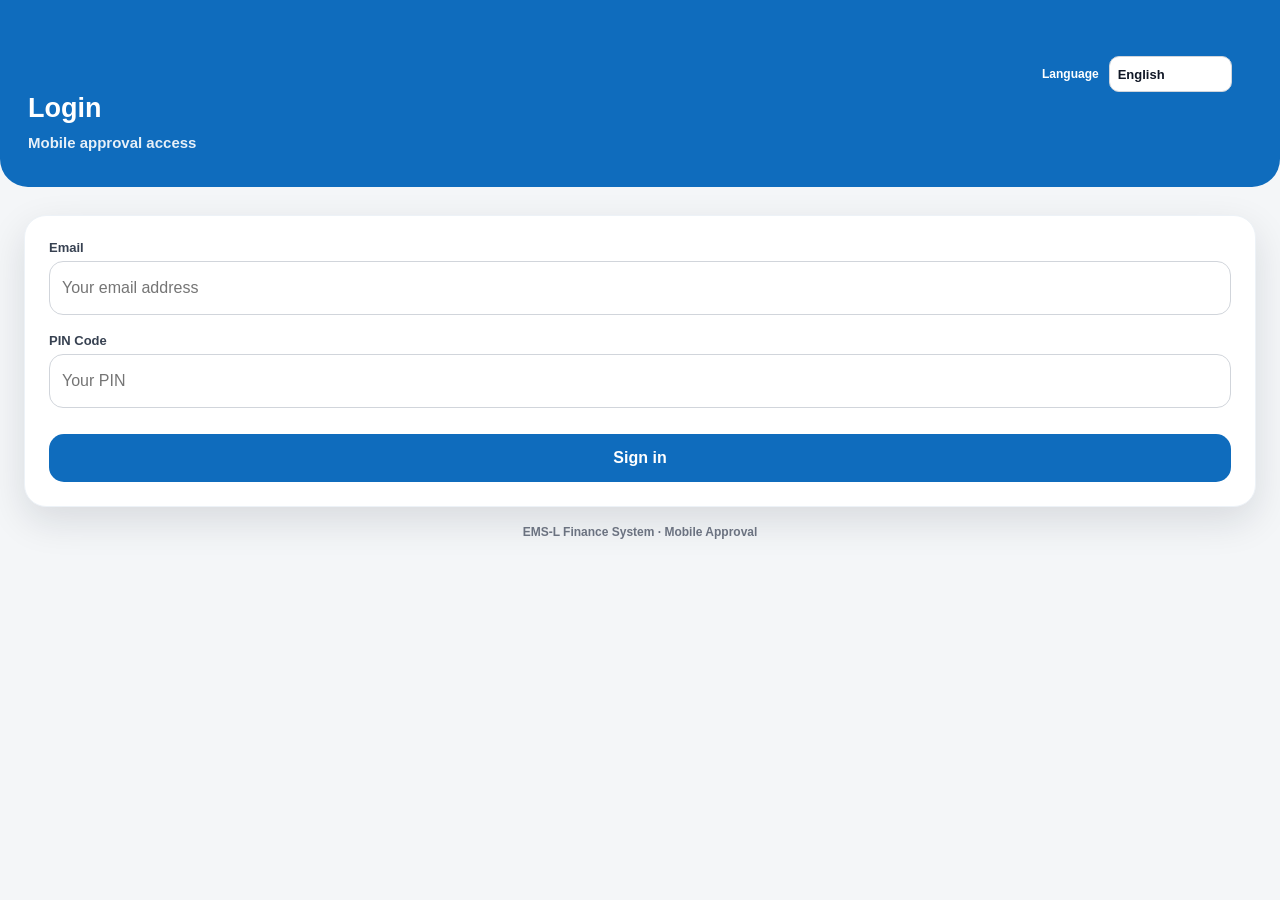
<file: src/main/resources/static/mobile/index.html>
<!DOCTYPE html>
<html lang="en">
<head>
    <meta charset="UTF-8">
    <title>Mobile Approval</title>
    <meta name="viewport" content="width=device-width, initial-scale=1.0, viewport-fit=cover">

    <!-- PWA -->
    <link rel="manifest" href="/mobile/manifest.json?v=android-layout1">
    <meta name="theme-color" content="#ffffff">

    <link rel="apple-touch-icon" sizes="180x180" href="/mobile/icons/icon-180.png">
    <link rel="icon" type="image/png" sizes="192x192" href="/mobile/icons/icon-192.png">
    <link rel="icon" type="image/png" sizes="512x512" href="/mobile/icons/icon-512.png">

    <meta name="mobile-web-app-capable" content="yes">
    <meta name="apple-mobile-web-app-capable" content="yes">
    <meta name="apple-mobile-web-app-title" content="EMS-L Approval">
    <meta name="apple-mobile-web-app-status-bar-style" content="default">

    <!-- CSS -->
    <link rel="stylesheet" href="css/mobile.css?v=android-layout1">
    <link rel="stylesheet" href="css/dialog.css?v=android-layout1">
</head>
<body>

<div class="app">

    <!-- TOP HEADER -->
    <div class="top-header">

        <div class="top-header-left">
            <div class="app-title-box">
                <h1 data-i18n="home.title">Mobile Approval</h1>
                <p data-i18n="home.subtitle">Needs request</p>
            </div>
        </div>

        <div class="top-header-right">

            <div class="user-info-box" onclick="toggleUserMenu()">
                <div class="user-text">
                    <strong id="currentUserName" data-i18n="common.user">User</strong>
                    <span id="currentUserRole" data-i18n="common.role">Role</span>
                </div>

                <img src="images/user-avatar.png" alt="User" class="user-avatar">
            </div>

            <div class="user-dropdown" id="userDropdown">
                <strong id="dropdownUserName" data-i18n="common.user">User</strong>
                <span id="dropdownUserEmail">email</span>
                <small id="dropdownUserRole" data-i18n="common.role">Role</small>
                <div data-language-switcher></div>

                <button type="button" onclick="logoutUser()" data-i18n="common.logout">
                    Logout
                </button>
            </div>

        </div>

    </div>

    <!-- DASHBOARD CARDS -->
    <div class="dashboard-grid">

        <div class="dashboard-card">
            <div class="dashboard-label" data-i18n="home.myPending">My pending</div>
            <div class="dashboard-value" id="myPendingCount">0</div>
        </div>

        <div class="dashboard-card">
            <div class="dashboard-label" data-i18n="home.approved">Approved</div>
            <div class="dashboard-value" id="approvedCount">0</div>
        </div>

        <div class="dashboard-card">
            <div class="dashboard-label" data-i18n="home.rejected">Rejected</div>
            <div class="dashboard-value rejected" id="rejectedCount">0</div>
        </div>

        <div class="dashboard-card" id="pendingApprovalCard">
            <div class="dashboard-label" data-i18n="home.toApprove">To approve</div>
            <div class="dashboard-value approval" id="pendingApprovalCount">0</div>
        </div>

        <div class="dashboard-card">
            <div class="dashboard-label" data-i18n="common.notifications">Notifications</div>
            <div class="dashboard-value notification" id="notificationUnreadCount">0</div>
        </div>

    </div>

    <!-- MAIN MENU -->
    <div class="menu">

        <a href="needs-request.html" class="menu-card">
            <div class="menu-icon">＋</div>

            <div class="menu-content">
                <h2 data-i18n="home.newRequest">New request</h2>
                <p data-i18n="home.newRequestDesc">Create a needs request</p>
            </div>
        </a>

        <a href="approvals.html" class="menu-card" id="approvalMenuCard">
            <div class="menu-icon">✓</div>

            <div class="menu-content">
                <h2 data-i18n="home.approvals">Approvals</h2>
                <p data-i18n="home.approvalsDesc">Approve or reject requests</p>
            </div>

            <span class="menu-badge" id="approvalMenuBadge">0</span>
        </a>

        <a href="my-requests.html" class="menu-card">
            <div class="menu-icon">📄</div>

            <div class="menu-content">
                <h2 data-i18n="home.myRequests">My requests</h2>
                <p data-i18n="home.myRequestsDesc">Track submitted requests</p>
            </div>

            <span class="menu-badge" id="myRequestsMenuBadge">0</span>
        </a>

        <a href="notifications.html" class="menu-card">
            <div class="menu-icon">🔔</div>

            <div class="menu-content">
                <h2 data-i18n="common.notifications">Notifications</h2>
                <p data-i18n="home.notificationsDesc">View alerts and updates</p>
            </div>

            <span class="menu-badge" id="notificationMenuBadge">0</span>
        </a>

    </div>

</div>

<script src="js/config.js?v=android-layout1"></script>
<script src="js/mobile-dialog.js?v=android-layout1"></script>
<script src="js/i18n.js?v=android-lang1"></script>
<script src="js/auth.js?v=android-layout1"></script>
<script src="js/home.js?v=android-layout1"></script>
<script src="js/pwa-register.js?v=android-layout1"></script>

</body>
</html>
</file>
<file: src/main/resources/static/mobile/css/mobile.css>
/* =========================================================
   EMS-L Mobile App - Full Clean CSS
   Path: src/main/resources/static/mobile/css/mobile.css
   Version: android-layout1
   ========================================================= */

/* =========================
   GLOBAL RESET
========================= */

* {
    box-sizing: border-box;
}

html {
    margin: 0;
    padding: 0;
    min-height: 100%;
    background: #f4f6f8;
    -webkit-text-size-adjust: 100%;
    text-size-adjust: 100%;
}

body {
    margin: 0;
    padding: 0;
    min-height: 100vh;
    font-family: Arial, "Segoe UI", sans-serif;
    background: #f4f6f8;
    color: #1f2937;
    overflow-x: hidden;
    -webkit-text-size-adjust: 100%;
    text-size-adjust: 100%;
}

a {
    color: inherit;
}

button,
input,
select,
textarea {
    font-family: inherit;
}

button {
    cursor: pointer;
}

button:disabled {
    opacity: 0.65;
    cursor: not-allowed;
}

.app {
    width: 100%;
    max-width: 480px;
    min-height: 100vh;
    margin: 0 auto;
    background: #f8fafc;
    overflow-x: hidden;
}

/* =========================
   TOP HEADER
========================= */

.top-header {
    position: sticky;
    top: 0;
    z-index: 100;
    background: #ffffff;
    padding: 14px 18px;
    display: flex;
    align-items: center;
    justify-content: space-between;
    gap: 12px;
    border-bottom: 1px solid #e5e7eb;
    box-shadow: 0 4px 14px rgba(15, 23, 42, 0.05);
}

.top-header-left {
    display: flex;
    align-items: center;
    min-width: 0;
    flex: 1;
}

.top-header-right {
    display: flex;
    align-items: center;
    position: relative;
    flex-shrink: 0;
}

.app-title-box,
.page-title {
    min-width: 0;
}

.app-title-box h1,
.page-title h1 {
    margin: 0;
    font-size: 20px;
    color: #111827;
    font-weight: 900;
    line-height: 1.2;
    white-space: nowrap;
    overflow: hidden;
    text-overflow: ellipsis;
}

.app-title-box p,
.page-title p {
    margin: 3px 0 0;
    font-size: 12px;
    color: #6b7280;
    font-weight: 700;
    white-space: nowrap;
    overflow: hidden;
    text-overflow: ellipsis;
}

.return-btn,
.back-button {
    width: 38px;
    height: 38px;
    border-radius: 12px;
    border: none;
    background: #f3f4f6;
    color: #111827;
    text-decoration: none;
    font-size: 23px;
    font-weight: 900;
    display: inline-flex;
    align-items: center;
    justify-content: center;
    margin-right: 10px;
    flex-shrink: 0;
}

.return-btn:active,
.back-button:active {
    transform: scale(0.96);
    background: #e5e7eb;
}

/* =========================
   LEGACY BLUE HEADER
========================= */

.header {
    background: #0f6cbd;
    color: #ffffff;
    padding: 30px 22px;
    border-bottom-left-radius: 26px;
    border-bottom-right-radius: 26px;
}

.header h1 {
    margin: 0;
    font-size: 26px;
    font-weight: 800;
}

.header p {
    margin: 8px 0 0;
    font-size: 16px;
    opacity: 0.9;
}

.back-link {
    display: inline-block;
    color: #ffffff;
    text-decoration: none;
    font-size: 14px;
    margin-bottom: 12px;
}

/* =========================
   USER INFO
========================= */

.user-info-box,
.user-box {
    display: flex;
    align-items: center;
    gap: 10px;
    cursor: pointer;
}

.user-text {
    display: flex;
    flex-direction: column;
    align-items: flex-end;
}

.user-text strong,
.user-box strong,
.user-name {
    font-size: 13px;
    color: #111827;
    font-weight: 900;
    line-height: 1.2;
    max-width: 115px;
    white-space: nowrap;
    overflow: hidden;
    text-overflow: ellipsis;
}

.user-text span,
.user-box span,
.user-role {
    font-size: 11px;
    color: #6b7280;
    font-weight: 800;
    line-height: 1.2;
    text-transform: uppercase;
}

.user-avatar {
    width: 42px;
    height: 42px;
    border-radius: 999px;
    object-fit: cover;
    border: 2px solid #e5e7eb;
    background: #f3f4f6;
    flex-shrink: 0;
}

.user-avatar[src=""],
.user-avatar:not([src]) {
    display: none;
}

/* =========================
   USER DROPDOWN
========================= */

.user-dropdown {
    position: absolute;
    right: 0;
    top: 58px;
    width: 230px;
    background: #ffffff;
    border: 1px solid #e5e7eb;
    border-radius: 18px;
    box-shadow: 0 18px 45px rgba(15, 23, 42, 0.18);
    padding: 14px;
    display: none;
    z-index: 200;
}

.user-dropdown.show {
    display: block;
}

.user-dropdown strong {
    display: block;
    font-size: 14px;
    color: #111827;
    font-weight: 900;
    margin-bottom: 4px;
}

.user-dropdown span {
    display: block;
    font-size: 12px;
    color: #6b7280;
    word-break: break-word;
    margin-bottom: 6px;
}

.user-dropdown small {
    display: inline-block;
    font-size: 11px;
    color: #0f6cbd;
    background: #eff6ff;
    border-radius: 999px;
    padding: 4px 9px;
    font-weight: 900;
    margin-bottom: 12px;
}

.user-dropdown button {
    width: 100%;
    border: none;
    border-radius: 12px;
    background: #111827;
    color: #ffffff;
    font-weight: 900;
    padding: 11px;
}

.user-dropdown button:active {
    transform: scale(0.98);
}

.language-switcher {
    display: flex;
    align-items: center;
    justify-content: space-between;
    gap: 10px;
    margin: 12px 0;
    padding: 10px 0;
    border-top: 1px solid #eef2f7;
    border-bottom: 1px solid #eef2f7;
    color: #374151;
    font-size: 12px;
    font-weight: 900;
}

.language-switcher select {
    min-width: 112px;
    height: 36px;
    border: 1px solid #d1d5db;
    border-radius: 10px;
    background: #ffffff;
    color: #111827;
    padding: 0 8px;
    font-size: 13px;
    font-weight: 800;
}

.login-language {
    display: flex;
    justify-content: flex-end;
    padding: 14px 20px 0;
}

.login-language .language-switcher {
    width: 190px;
    margin: 0;
    padding: 0;
    border: none;
    color: #ffffff;
}

/* =========================
   PAGE INTRO
========================= */

.page-intro {
    padding: 18px 24px 8px;
}

.page-intro h1 {
    margin: 0;
    font-size: 28px;
    color: #111827;
    font-weight: 900;
}

.page-intro p {
    margin: 6px 0 0;
    font-size: 14px;
    color: #6b7280;
    font-weight: 600;
}

/* =========================
   DASHBOARD
========================= */

.dashboard-grid {
    display: grid;
    grid-template-columns: repeat(2, minmax(0, 1fr));
    gap: 14px;
    margin: 18px 24px 14px;
}

.dashboard-card {
    min-width: 0;
    background: #ffffff;
    border-radius: 18px;
    padding: 16px;
    box-shadow: 0 10px 25px rgba(15, 23, 42, 0.08);
    border: 1px solid #edf2f7;
}

.dashboard-label {
    font-size: 12px;
    font-weight: 800;
    color: #6b7280;
    margin-bottom: 8px;
    line-height: 1.2;
}

.dashboard-value {
    font-size: 30px;
    font-weight: 900;
    color: #0f6cbd;
    line-height: 1;
}

.dashboard-value.approval {
    color: #16a34a;
}

.dashboard-value.rejected {
    color: #dc2626;
}

.dashboard-value.notification {
    color: #7c3aed;
}

/* =========================
   HOME MENU
========================= */

.menu {
    padding: 0 24px 20px;
    display: flex;
    flex-direction: column;
    gap: 14px;
}

.menu-card {
    position: relative;
    display: flex;
    align-items: center;
    gap: 14px;
    background: #ffffff;
    border-radius: 18px;
    padding: 18px;
    text-decoration: none;
    box-shadow: 0 8px 20px rgba(15, 23, 42, 0.06);
    border: 1px solid #edf2f7;
    color: #1f2937;
}

.menu-card:active {
    transform: scale(0.99);
}

.menu-card span,
.menu-icon {
    width: 48px;
    height: 48px;
    border-radius: 14px;
    background: #eff6ff;
    color: #0f6cbd;
    display: flex;
    align-items: center;
    justify-content: center;
    font-size: 24px;
    font-weight: 900;
    flex-shrink: 0;
}

.menu-card.primary span {
    background: #0f6cbd;
    color: #ffffff;
}

.menu-content {
    flex: 1;
    min-width: 0;
}

.menu-card h3,
.menu-content h2 {
    margin: 0;
    font-size: 17px;
    color: #111827;
    font-weight: 900;
}

.menu-card p,
.menu-content p {
    margin: 4px 0 0;
    font-size: 13px;
    color: #6b7280;
}

.menu-badge {
    min-width: 28px;
    height: 28px;
    border-radius: 999px;
    background: #dc2626;
    color: #ffffff;
    font-size: 13px;
    font-weight: 900;
    display: inline-flex;
    align-items: center;
    justify-content: center;
    padding: 0 8px;
    margin-left: auto;
}

/* =========================
   LOGOUT
========================= */

.logout-section {
    padding: 0 24px 30px;
}

.logout-btn,
.logout-btn-white {
    width: 100%;
    border: none;
    border-radius: 16px;
    padding: 14px;
    background: #111827;
    color: #ffffff;
    font-size: 15px;
    font-weight: 900;
}

.logout-btn:active,
.logout-btn-white:active {
    transform: scale(0.99);
}

/* =========================
   FORMS
========================= */

.form-card {
    margin: 20px;
    background: #ffffff;
    padding: 20px;
    border-radius: 18px;
    box-shadow: 0 8px 22px rgba(15, 23, 42, 0.08);
    display: flex;
    flex-direction: column;
}

.form-group {
    margin-bottom: 14px;
}

label {
    display: block;
    margin-bottom: 6px;
    font-size: 13px;
    font-weight: 800;
    color: #374151;
}

input,
select,
textarea {
    display: block;
    width: 100%;
    max-width: 100%;
    border: 1px solid #d1d5db;
    border-radius: 12px;
    padding: 12px;
    font-size: 15px;
    outline: none;
    background: #ffffff;
    color: #1f2937;
}

textarea {
    min-height: 90px;
    resize: vertical;
}

input:focus,
select:focus,
textarea:focus {
    border-color: #0f6cbd;
    box-shadow: 0 0 0 3px rgba(15, 108, 189, 0.15);
}

select {
    appearance: none;
    -webkit-appearance: none;
    background-color: #ffffff;
    background-image:
        linear-gradient(45deg, transparent 50%, #374151 50%),
        linear-gradient(135deg, #374151 50%, transparent 50%);
    background-position:
        calc(100% - 18px) center,
        calc(100% - 12px) center;
    background-size: 6px 6px, 6px 6px;
    background-repeat: no-repeat;
    padding-right: 38px;
}

input[type="date"] {
    appearance: none;
    -webkit-appearance: none;
    min-height: 48px;
    text-align: center;
}

.row-2,
.form-row {
    display: grid;
    grid-template-columns: minmax(0, 1fr) minmax(0, 1fr);
    gap: 14px;
    width: 100%;
}

.row-2 .form-group,
.form-row .form-group {
    min-width: 0;
    width: 100%;
}

.required-mark {
    color: #dc2626;
    font-weight: 900;
}

.dynamic-dimension-group {
    animation: fadeInDimension 0.2s ease-in-out;
}

.empty-message {
    background: #f8fafc;
    border: 1px dashed #d1d5db;
    color: #6b7280;
    border-radius: 14px;
    padding: 14px;
    font-size: 13px;
    text-align: center;
}

@keyframes fadeInDimension {
    from {
        opacity: 0;
        transform: translateY(4px);
    }

    to {
        opacity: 1;
        transform: translateY(0);
    }
}

/* =========================
   BUTTONS
========================= */

.btn-primary,
.btn-secondary,
.btn-danger,
.btn-approve,
.btn-reject {
    border: none;
    padding: 13px 14px;
    border-radius: 14px;
    font-size: 15px;
    font-weight: 900;
    text-align: center;
}

.btn-primary {
    width: 100%;
    margin-top: 10px;
    background: #0f6cbd;
    color: #ffffff;
}

.btn-secondary {
    width: 100%;
    border: 1px dashed #0f6cbd;
    background: #eef6ff;
    color: #0f6cbd;
    margin-bottom: 14px;
}

.btn-danger,
.btn-reject {
    background: #fee2e2;
    color: #b91c1c;
}

.btn-approve {
    background: #16a34a;
    color: #ffffff;
}

.btn-primary:active,
.btn-secondary:active,
.btn-danger:active,
.btn-approve:active,
.btn-reject:active {
    transform: scale(0.98);
}

.small-btn {
    padding: 10px 14px;
    font-size: 13px;
}

/* =========================
   NEEDS REQUEST ITEMS
========================= */

.section-title {
    margin: 10px 0 12px;
    font-size: 16px;
    font-weight: 900;
    color: #1f2937;
}

.request-item,
.item-card {
    background: #ffffff;
    border: 1px solid #e5e7eb;
    border-radius: 20px;
    padding: 16px;
    margin-bottom: 16px;
    box-shadow: 0 10px 25px rgba(15, 23, 42, 0.06);
}

.item-header,
.item-card-header {
    display: flex;
    justify-content: space-between;
    align-items: flex-start;
    gap: 12px;
    margin-bottom: 14px;
    cursor: pointer;
}

.item-header-left {
    min-width: 0;
    flex: 1;
}

.item-title {
    font-size: 17px;
    font-weight: 900;
    color: #111827;
    line-height: 1.2;
}

.item-summary {
    margin-top: 4px !important;
    font-size: 12px !important;
    font-weight: 500 !important;
    color: #6b7280 !important;
    line-height: 1.3 !important;
    letter-spacing: 0 !important;
    white-space: nowrap;
    overflow: hidden;
    text-overflow: ellipsis;
}

.item-actions {
    display: flex;
    align-items: center;
    gap: 8px;
    flex-shrink: 0;
}

.collapse-icon {
    width: 30px;
    height: 30px;
    color: #374151;
    transition: transform 0.2s ease;
    display: inline-flex;
    align-items: center;
    justify-content: center;
    font-size: 18px;
    font-weight: 900;
}

.btn-remove-item,
.item-remove-btn,
.remove-item {
    border: none;
    background: #fee2e2;
    color: #991b1b;
    border-radius: 999px;
    min-width: 34px;
    height: 34px;
    padding: 0 11px;
    font-size: 18px;
    font-weight: 900;
    display: inline-flex;
    align-items: center;
    justify-content: center;
    cursor: pointer;
}

.item-body {
    display: block;
}

.item-card.collapsed .item-body {
    display: none;
}

.item-card.collapsed {
    padding-bottom: 0;
}

.item-card.collapsed .item-header {
    margin-bottom: 0;
}

.item-card.collapsed .collapse-icon {
    transform: rotate(180deg);
}

.item-total-box,
.total-box {
    background: #eff6ff;
    border: 1px solid #bfdbfe;
    color: #1e3a8a;
    padding: 14px;
    border-radius: 14px;
    margin-bottom: 16px;
    font-size: 15px;
}

.item-total-box {
    display: flex;
    justify-content: space-between;
    align-items: center;
}

.item-total-box strong {
    font-size: 16px;
    color: #111827;
}

/* =========================
   COMMON CONTENT
========================= */

.content,
.approval-container {
    padding: 20px;
}

.section-header,
.approval-toolbar {
    display: flex;
    align-items: center;
    justify-content: space-between;
    margin-bottom: 14px;
}

.section-header h2,
.approval-toolbar h2 {
    margin: 0;
    font-size: 20px;
    color: #1f2937;
    font-weight: 900;
}

.badge,
.pending-count,
.approval-count,
.approval-toolbar span {
    background: #0f6cbd;
    color: #ffffff;
    min-width: 34px;
    height: 34px;
    border-radius: 999px;
    display: inline-flex;
    align-items: center;
    justify-content: center;
    font-weight: 900;
    padding: 0 10px;
}

/* =========================
   APPROVAL CARDS
========================= */

.approval-list {
    display: flex;
    flex-direction: column;
    gap: 16px;
}

.approval-card,
.request-card {
    background: #ffffff;
    border-radius: 22px;
    padding: 18px;
    margin-bottom: 16px;
    box-shadow: 0 12px 30px rgba(15, 23, 42, 0.08);
    border: 1px solid #eef2f7;
}

.approval-card-header {
    display: flex;
    justify-content: space-between;
    gap: 12px;
    align-items: flex-start;
    margin-bottom: 16px;
}

.approval-card-header h3 {
    margin: 0;
    font-size: 18px;
    font-weight: 900;
    color: #111827;
    line-height: 1.25;
}

.muted,
.request-no {
    margin: 4px 0 0;
    font-size: 12px;
    color: #6b7280;
    font-weight: 800;
}

.request-title {
    font-size: 19px;
    font-weight: 900;
    color: #111827;
    line-height: 1.25;
}

.approval-card-body {
    font-size: 14px;
    color: #4b5563;
    line-height: 1.45;
}

.info-grid,
.approval-info,
.request-detail-grid,
.request-summary-box {
    display: grid;
    grid-template-columns: repeat(2, minmax(0, 1fr));
    gap: 12px;
    background: #f8fafc;
    border-radius: 16px;
    padding: 14px;
    margin: 12px 0;
}

.info-grid .label,
.approval-info span,
.request-detail-grid span,
.request-summary-box span {
    display: block;
    font-size: 12px;
    color: #6b7280;
    font-weight: 700;
    margin-bottom: 4px;
}

.info-grid strong,
.approval-info strong,
.request-detail-grid strong,
.request-summary-box strong {
    display: block;
    font-size: 14px;
    color: #111827;
    font-weight: 900;
    word-break: break-word;
}

.approval-description {
    font-size: 13px;
    color: #4b5563;
    line-height: 1.45;
    margin-bottom: 12px;
}

.approval-card-actions,
.approval-actions {
    display: grid;
    grid-template-columns: 1fr 1fr 1fr;
    gap: 10px;
    margin-top: 14px;
}

.approval-card-actions-two {
    display: grid;
    grid-template-columns: 1fr 1fr;
    gap: 14px;
    margin-top: 14px;
}

.auto-save-hint,
.auto-save-status {
    font-size: 11px;
    font-weight: 800;
    color: #16a34a;
    margin-left: 6px;
}

/* =========================
   STATUS BADGES
========================= */

.status-badge,
.status-approved,
.status-rejected {
    border-radius: 999px;
    padding: 8px 12px;
    font-size: 11px;
    font-weight: 900;
    white-space: nowrap;
}

.status-badge {
    background: #fef3c7;
    color: #92400e;
}

.status-approved {
    background: #dcfce7;
    color: #166534;
}

.status-rejected {
    background: #fee2e2;
    color: #991b1b;
}

/* =========================
   EMPTY STATE
========================= */

.empty-state {
    background: #ffffff;
    border-radius: 20px;
    padding: 32px 20px;
    text-align: center;
    box-shadow: 0 8px 22px rgba(15, 23, 42, 0.08);
}

.empty-icon {
    width: 56px;
    height: 56px;
    margin: 0 auto;
    border-radius: 18px;
    background: #dcfce7;
    color: #16a34a;
    display: flex;
    align-items: center;
    justify-content: center;
    font-size: 26px;
    font-weight: 900;
}

.empty-state h3 {
    margin: 14px 0 6px;
    color: #1f2937;
    font-size: 18px;
    font-weight: 900;
}

.empty-state p {
    margin: 0;
    color: #6b7280;
    font-size: 14px;
}

.small-empty {
    padding: 18px;
    margin-bottom: 14px;
}

/* =========================
   APPROVAL ITEMS
========================= */

.approval-items,
.items-clean-list {
    border-top: 1px solid #e5e7eb;
    padding-top: 10px;
    margin-top: 12px;
    margin-bottom: 14px;
}

.approval-item-line,
.clean-item-line {
    display: flex;
    justify-content: space-between;
    gap: 14px;
    padding: 14px 0;
    border-bottom: 1px dashed #e5e7eb;
}

.approval-item-line:last-child,
.clean-item-line:last-child {
    border-bottom: none;
}

.approval-item-line strong,
.clean-item-line strong {
    font-size: 15px;
    font-weight: 900;
    color: #111827;
}

.approval-item-line span,
.clean-item-line span {
    display: block;
    margin-top: 5px;
    font-size: 12px;
    color: #6b7280;
}

.clean-item-line small {
    display: block;
    margin-top: 5px;
    font-size: 11px;
    color: #6b7280;
    line-height: 1.35;
}

.approval-item-main {
    min-width: 0;
}

.approval-line-right {
    display: flex;
    flex-direction: column;
    align-items: flex-end;
    gap: 8px;
}

/* =========================
   APPROVAL EDIT MODE
========================= */

.approval-edit-section,
.approval-total-box {
    background: #f8fafc;
    border-radius: 14px;
    padding: 14px;
    margin-bottom: 14px;
}

.approval-total-box {
    background: #eff6ff;
    border: 1px solid #bfdbfe;
    color: #1e3a8a;
    font-size: 15px;
}

.approval-items-title {
    font-size: 15px;
    font-weight: 900;
    color: #1f2937;
    margin-bottom: 10px;
}

.approval-edit-item {
    background: #ffffff;
    border: 1px solid #e5e7eb;
    border-radius: 16px;
    padding: 14px;
    margin-bottom: 12px;
}

.approval-edit-item-header {
    display: flex;
    align-items: center;
    justify-content: space-between;
    margin-bottom: 12px;
}

.approval-edit-item-header strong {
    color: #1f2937;
    font-size: 15px;
    font-weight: 900;
}

.delete-item-btn,
.delete-line-btn {
    border: none;
    background: #fee2e2;
    color: #b91c1c;
    padding: 7px 10px;
    border-radius: 10px;
    font-size: 12px;
    font-weight: 900;
}

.qty-edit-row,
.qty-same-line {
    display: flex;
    align-items: center;
    gap: 8px;
    margin-top: 8px;
    font-size: 12px;
    color: #6b7280;
    flex-wrap: wrap;
}

.qty-edit-row label {
    margin: 0;
    font-size: 12px;
    font-weight: 800;
    color: #374151;
}

.approval-qty-input {
    width: 70px;
    padding: 7px 9px;
    border-radius: 9px;
    font-size: 13px;
    text-align: right;
}

/* =========================
   FILTER TABS
========================= */

.filter-tabs {
    display: grid;
    grid-template-columns: repeat(4, 1fr);
    gap: 6px;
    margin-bottom: 16px;
}

.tab-btn {
    border: none;
    background: #e5e7eb;
    color: #374151;
    padding: 10px 6px;
    border-radius: 12px;
    font-size: 12px;
    font-weight: 900;
}

.tab-btn.active {
    background: #0f6cbd;
    color: #ffffff;
}

/* =========================
   WORKFLOW
========================= */

.workflow-box {
    background: #ffffff;
    border: 1px solid #e5e7eb;
    border-radius: 22px;
    padding: 16px;
    margin: 14px 0 16px;
}

.workflow-title {
    font-size: 16px;
    font-weight: 900;
    color: #374151;
    margin-bottom: 14px;
}

.workflow-steps {
    display: grid;
    grid-template-columns: repeat(3, 1fr);
    gap: 12px;
}

.workflow-step {
    border-radius: 18px;
    padding: 14px 8px;
    min-height: 92px;
    text-align: center;
    background: #ffffff;
    border: 1px solid #e5e7eb;
}

.workflow-step span {
    width: 34px;
    height: 34px;
    border-radius: 999px;
    background: #e5e7eb;
    color: #374151;
    font-size: 15px;
    font-weight: 900;
    display: inline-flex;
    align-items: center;
    justify-content: center;
    margin-bottom: 8px;
}

.workflow-step strong {
    display: block;
    font-size: 14px;
    font-weight: 900;
    color: #111827;
    margin-bottom: 6px;
}

.workflow-step small {
    display: block;
    font-size: 12px;
    color: #6b7280;
    word-break: break-word;
}

.workflow-step.active {
    border-color: #0f6cbd;
    background: #eff6ff;
}

.workflow-step.active span {
    background: #0f6cbd;
    color: #ffffff;
}

.workflow-step.completed {
    border-color: #16a34a;
    background: #dcfce7;
}

.workflow-step.completed span {
    background: #16a34a;
    color: #ffffff;
}

.workflow-step.rejected {
    border-color: #dc2626;
    background: #fee2e2;
}

.workflow-step.rejected span {
    background: #dc2626;
    color: #ffffff;
}

/* =========================
   REQUEST DETAIL STYLE
========================= */

.request-description-clean,
.request-description-box p {
    font-size: 16px;
    color: #4b5563;
    line-height: 1.5;
    margin: 6px 0 18px;
}

.request-description-box {
    border: none;
    background: transparent;
    padding: 0;
    margin: 6px 0 18px;
}

.request-total-box {
    display: none;
}

.request-detail-section {
    background: #f8fafc;
    border: none;
    border-radius: 20px;
    padding: 16px;
}

.section-mini-title {
    font-size: 14px;
    font-weight: 900;
    color: #374151;
    margin-bottom: 10px;
}

/* =========================
   REJECTION / INFO BOXES
========================= */

.approval-info-box,
.rejection-box,
.success-box {
    margin-top: 12px;
    border-radius: 14px;
    padding: 12px;
    font-size: 13px;
}

.approval-info-box strong,
.rejection-box strong,
.success-box strong {
    display: block;
    margin-bottom: 4px;
}

.approval-info-box p,
.rejection-box p,
.success-box p {
    margin: 0 0 8px;
    color: #374151;
}

.approval-info-box p:last-child,
.rejection-box p:last-child,
.success-box p:last-child {
    margin-bottom: 0;
}

.rejection-box {
    background: #fee2e2;
    border-left: 4px solid #dc2626;
    color: #991b1b;
}

.success-box {
    background: #dcfce7;
    border-left: 4px solid #16a34a;
}

.success-box strong {
    color: #166534;
}

/* =========================
   HISTORY
========================= */

.history-list {
    display: flex;
    flex-direction: column;
    gap: 12px;
}

.history-item {
    display: flex;
    gap: 10px;
    align-items: flex-start;
}

.history-dot {
    width: 12px;
    height: 12px;
    border-radius: 999px;
    background: #0f6cbd;
    margin-top: 5px;
    flex-shrink: 0;
}

.history-content {
    flex: 1;
}

.history-content strong {
    display: block;
    font-size: 14px;
    color: #111827;
}

.history-content span {
    display: block;
    font-size: 12px;
    color: #0f6cbd;
    font-weight: 900;
    margin-top: 2px;
}

.history-content p {
    margin: 4px 0;
    font-size: 12px;
    color: #4b5563;
}

.history-content small {
    display: block;
    font-size: 12px;
    color: #6b7280;
    background: #f3f4f6;
    padding: 7px 9px;
    border-radius: 10px;
    margin-top: 6px;
}

/* =========================
   NOTIFICATIONS
========================= */

.notification-actions {
    margin-bottom: 14px;
}

.notification-card {
    background: #ffffff;
    border-radius: 20px;
    padding: 16px;
    border: 1px solid #e5e7eb;
    box-shadow: 0 10px 25px rgba(15, 23, 42, 0.06);
    margin-bottom: 14px;
}

.notification-card.unread {
    border-left: 5px solid #0f6cbd;
}

.notification-card.read {
    opacity: 0.75;
}

.notification-card-header {
    display: flex;
    justify-content: space-between;
    gap: 12px;
}

.notification-title {
    font-size: 16px;
    font-weight: 900;
    color: #111827;
    margin-bottom: 6px;
}

.notification-message {
    font-size: 13px;
    color: #4b5563;
    line-height: 1.4;
}

.notification-dot {
    width: 11px;
    height: 11px;
    border-radius: 999px;
    background: #0f6cbd;
    flex-shrink: 0;
    margin-top: 5px;
}

.notification-meta {
    display: flex;
    justify-content: space-between;
    gap: 10px;
    margin-top: 12px;
    font-size: 11px;
    color: #6b7280;
    font-weight: 800;
}

.notification-request-no {
    margin-top: 10px;
    background: #eff6ff;
    color: #1e40af;
    font-size: 12px;
    font-weight: 900;
    border-radius: 12px;
    padding: 8px 10px;
}

.notification-footer {
    margin-top: 14px;
    display: flex;
    gap: 10px;
    flex-wrap: wrap;
    align-items: center;
}

.read-label {
    font-size: 12px;
    font-weight: 900;
    color: #16a34a;
    background: #dcfce7;
    padding: 8px 12px;
    border-radius: 999px;
}

/* =========================
   LOADING
========================= */

.loading,
.loader {
    background: #ffffff;
    border-radius: 16px;
    padding: 16px;
    text-align: center;
    color: #6b7280;
    font-weight: 800;
    box-shadow: 0 8px 22px rgba(15, 23, 42, 0.06);
}

/* =========================
   APPROVAL RECEIPT ITEMS
========================= */

.receipt-items-list {
    border-top: 1px solid #e5e7eb;
    margin-top: 12px;
}

.approval-receipt-item {
    padding: 14px 0;
    border-bottom: 1px dashed #d1d5db;
}

.approval-receipt-item:last-child {
    border-bottom: none;
}

.approval-receipt-main-row {
    display: flex;
    justify-content: space-between;
    align-items: flex-start;
    gap: 14px;
    margin-bottom: 8px;
}

.approval-receipt-name {
    min-width: 0;
    flex: 1;
}

.approval-receipt-name strong {
    font-size: 15px;
    font-weight: 900;
    color: #111827;
    line-height: 1.3;
    word-break: break-word;
}

.approval-receipt-total {
    flex-shrink: 0;
    text-align: right;
}

.approval-receipt-total strong {
    font-size: 16px;
    font-weight: 900;
    color: #111827;
    letter-spacing: 1px;
}

.approval-receipt-formula {
    display: flex;
    align-items: center;
    gap: 5px;
    flex-wrap: wrap;
    font-size: 13px;
    font-weight: 700;
    color: #6b7280;
    line-height: 1.4;
}

.approval-static-value {
    color: #6b7280;
    font-weight: 800;
}

.approval-inline-input {
    width: 58px;
    min-width: 58px;
    height: 34px;
    padding: 5px 7px;
    border: 1px solid #d1d5db;
    border-radius: 9px;
    background: #ffffff;
    font-size: 13px;
    font-weight: 900;
    color: #111827;
    text-align: center;
    display: inline-block;
}

.approval-inline-input:focus {
    border-color: #0f6cbd;
    box-shadow: 0 0 0 3px rgba(15, 108, 189, 0.15);
}

/* =========================
   RESPONSIVE
========================= */

@media (max-width: 420px) {
    .app {
        max-width: 100%;
    }

    .dashboard-grid {
        grid-template-columns: repeat(2, minmax(0, 1fr));
        margin: 18px 22px 14px;
        gap: 14px;
    }

    .dashboard-card {
        padding: 16px;
        border-radius: 18px;
    }

    .request-card,
    .approval-card {
        padding: 18px;
        border-radius: 22px;
    }

    .request-title,
    .approval-card-header h3 {
        font-size: 18px;
    }

    .workflow-steps {
        gap: 8px;
    }

    .workflow-step {
        padding: 12px 6px;
        min-height: 86px;
    }

    .workflow-step strong {
        font-size: 12px;
    }

    .workflow-step small {
        font-size: 11px;
    }
}

@media (max-width: 380px) {
    .top-header {
        padding: 12px 16px;
    }

    .app-title-box h1,
    .page-title h1 {
        font-size: 18px;
    }

    .app-title-box p,
    .page-title p {
        font-size: 11px;
    }

    .return-btn,
    .back-button {
        width: 34px;
        height: 34px;
        font-size: 22px;
        margin-right: 8px;
    }

    .user-info-box,
    .user-box {
        gap: 8px;
    }

    .user-text strong,
    .user-name {
        max-width: 90px;
        font-size: 12px;
    }

    .user-text span,
    .user-role {
        font-size: 10px;
    }

    .user-avatar {
        width: 38px;
        height: 38px;
    }

    .dashboard-grid {
        grid-template-columns: repeat(2, minmax(0, 1fr));
        margin: 18px 18px 14px;
        gap: 14px;
    }

    .dashboard-card {
        padding: 14px;
        border-radius: 17px;
    }

    .dashboard-label {
        font-size: 11px;
        margin-bottom: 8px;
    }

    .dashboard-value {
        font-size: 28px;
    }

    .menu {
        padding: 0 18px 20px;
        gap: 14px;
    }

    .menu-card {
        padding: 16px;
        border-radius: 18px;
        gap: 13px;
    }

    .menu-card span,
    .menu-icon {
        width: 46px;
        height: 46px;
        font-size: 24px;
    }

    .menu-card h3,
    .menu-content h2 {
        font-size: 17px;
    }

    .menu-card p,
    .menu-content p {
        font-size: 13px;
    }

    .page-intro h1 {
        font-size: 24px;
    }

    .row-2,
    .form-row,
    .info-grid,
    .approval-info,
    .request-detail-grid,
    .request-summary-box {
        grid-template-columns: 1fr;
    }

    .filter-tabs {
        grid-template-columns: repeat(2, 1fr);
    }

    .approval-card-actions,
    .approval-actions {
        grid-template-columns: 1fr;
    }

    .approval-card-actions-two {
        grid-template-columns: 1fr 1fr;
    }
}

@media (max-width: 340px) {
    .top-header {
        padding: 12px 12px;
    }

    .dashboard-grid {
        margin: 16px 12px 14px;
        gap: 10px;
    }

    .dashboard-card {
        padding: 12px;
        border-radius: 16px;
    }

    .dashboard-label {
        font-size: 10px;
    }

    .dashboard-value {
        font-size: 25px;
    }

    .menu {
        padding: 0 12px 20px;
    }

    .menu-card {
        padding: 14px;
    }

    .menu-card span,
    .menu-icon {
        width: 42px;
        height: 42px;
        font-size: 22px;
    }

    .menu-card h3,
    .menu-content h2 {
        font-size: 15px;
    }

    .menu-card p,
    .menu-content p {
        font-size: 12px;
    }
}
</file>
<file: src/main/resources/static/mobile/css/dialog.css>
.dialog-overlay {
    position: fixed;
    inset: 0;
    background: rgba(15, 23, 42, 0.55);
    display: none;
    align-items: center;
    justify-content: center;
    z-index: 9999;
    padding: 20px;
}

.dialog-overlay.show {
    display: flex;
}

.dialog-box {
    width: 100%;
    max-width: 420px;
    background: white;
    border-radius: 22px;
    box-shadow: 0 24px 60px rgba(15, 23, 42, 0.35);
    overflow: hidden;
    animation: dialogPop 0.18s ease-out;
}

@keyframes dialogPop {
    from {
        opacity: 0;
        transform: scale(0.94) translateY(10px);
    }
    to {
        opacity: 1;
        transform: scale(1) translateY(0);
    }
}

.dialog-header {
    padding: 20px 20px 12px;
    display: flex;
    align-items: center;
    gap: 12px;
}

.dialog-icon {
    width: 44px;
    height: 44px;
    border-radius: 14px;
    background: #e8f2ff;
    color: #0f6cbd;
    display: flex;
    align-items: center;
    justify-content: center;
    font-size: 22px;
    font-weight: 800;
    flex-shrink: 0;
}

.dialog-icon.success {
    background: #dcfce7;
    color: #166534;
}

.dialog-icon.warning {
    background: #fef3c7;
    color: #92400e;
}

.dialog-icon.danger {
    background: #fee2e2;
    color: #991b1b;
}

.dialog-title {
    margin: 0;
    font-size: 18px;
    font-weight: 800;
    color: #111827;
}

.dialog-message {
    padding: 0 20px 18px;
    color: #4b5563;
    font-size: 14px;
    line-height: 1.45;
}

.dialog-input-area {
    padding: 0 20px 18px;
}

.dialog-input-area textarea {
    width: 100%;
    min-height: 90px;
    border: 1px solid #d1d5db;
    border-radius: 14px;
    padding: 12px;
    font-size: 15px;
    font-family: "Segoe UI", Arial, sans-serif;
    outline: none;
    resize: vertical;
}

.dialog-input-area textarea:focus {
    border-color: #0f6cbd;
    box-shadow: 0 0 0 3px rgba(15, 108, 189, 0.15);
}

.dialog-actions {
    display: grid;
    grid-template-columns: 1fr 1fr;
    gap: 10px;
    padding: 16px 20px 20px;
    background: #f8fafc;
}

.dialog-actions.single {
    grid-template-columns: 1fr;
}

.dialog-btn {
    border: none;
    border-radius: 14px;
    padding: 13px;
    font-size: 15px;
    font-weight: 800;
    cursor: pointer;
}

.dialog-btn.secondary {
    background: #e5e7eb;
    color: #374151;
}

.dialog-btn.primary {
    background: #0f6cbd;
    color: white;
}

.dialog-btn.success {
    background: #16a34a;
    color: white;
}

.dialog-btn.danger {
    background: #dc2626;
    color: white;
}

.dialog-btn:active {
    transform: scale(0.98);
}
</file>
<file: src/main/resources/static/mobile/css/approvals-android.css>
/* =========================================================
   EMS-L Mobile App - Approvals Android Fix
   Path: src/main/resources/static/mobile/css/approvals-android.css
   Version: android-approvals1
   ========================================================= */

/* =========================
   PAGE BASE
========================= */

html,
body {
    width: 100%;
    max-width: 100%;
    overflow-x: hidden;
    -webkit-text-size-adjust: 100%;
    text-size-adjust: 100%;
}

.approvals-page {
    width: 100%;
    max-width: 480px;
    min-height: 100vh;
    margin: 0 auto;
    overflow-x: hidden;
    background: #f8fafc;
}

.approval-content {
    width: 100%;
    max-width: 480px;
    margin: 0 auto;
    padding: 18px 20px 28px;
}

/* =========================
   HEADER FIX
========================= */

.approvals-page .top-header {
    width: 100%;
    max-width: 480px;
    margin: 0 auto;
    padding: 14px 18px;
}

.approvals-page .top-header-left {
    min-width: 0;
    flex: 1;
}

.approvals-page .app-title-box {
    min-width: 0;
    flex: 1;
}

.approvals-page .app-title-box h1 {
    max-width: 100%;
    font-size: 20px;
}

.approvals-page .app-title-box p {
    max-width: 100%;
}

.approvals-page .top-header-right {
    flex-shrink: 0;
}

.approvals-page .user-text strong,
.approvals-page .user-name {
    max-width: 105px;
}

.approvals-page .user-avatar {
    flex-shrink: 0;
}

/* =========================
   SECTION HEADER
========================= */

.approval-section-header {
    display: flex;
    align-items: center;
    justify-content: space-between;
    gap: 12px;
    margin-bottom: 14px;
}

.approval-section-header h2 {
    margin: 0;
    min-width: 0;
    font-size: 20px;
    line-height: 1.2;
    font-weight: 900;
    color: #111827;
}

.approval-section-header .badge,
.approval-section-header .pending-count {
    flex-shrink: 0;
}

/* =========================
   APPROVAL LIST
========================= */

.approvals-page .approval-list {
    width: 100%;
    display: flex;
    flex-direction: column;
    gap: 16px;
}

.approvals-page .approval-card,
.approvals-page .request-card {
    width: 100%;
    max-width: 100%;
    margin: 0 0 16px;
    padding: 18px;
    border-radius: 22px;
    background: #ffffff;
    border: 1px solid #eef2f7;
    box-shadow: 0 12px 30px rgba(15, 23, 42, 0.08);
    overflow-x: hidden;
}

/* =========================
   APPROVAL CARD HEADER
========================= */

.approvals-page .approval-card-header {
    width: 100%;
    display: flex;
    justify-content: space-between;
    align-items: flex-start;
    gap: 12px;
    margin-bottom: 16px;
}

.approvals-page .approval-card-header > div:first-child,
.approvals-page .approval-card-header .approval-card-title-box {
    min-width: 0;
    flex: 1;
}

.approvals-page .approval-card-header h3 {
    margin: 0;
    max-width: 100%;
    font-size: 18px;
    line-height: 1.25;
    font-weight: 900;
    color: #111827;
    word-break: break-word;
}

.approvals-page .muted,
.approvals-page .request-no {
    margin: 4px 0 0;
    font-size: 12px;
    color: #6b7280;
    font-weight: 800;
    word-break: break-word;
}

.approvals-page .status-badge,
.approvals-page .status-approved,
.approvals-page .status-rejected {
    flex-shrink: 0;
    max-width: 140px;
    white-space: normal;
    text-align: center;
    line-height: 1.2;
}

/* =========================
   BODY / INFO GRID
========================= */

.approvals-page .approval-card-body {
    width: 100%;
    max-width: 100%;
    font-size: 14px;
    color: #4b5563;
    line-height: 1.45;
    overflow-x: hidden;
}

.approvals-page .info-grid,
.approvals-page .approval-info,
.approvals-page .request-detail-grid,
.approvals-page .request-summary-box {
    width: 100%;
    max-width: 100%;
    display: grid;
    grid-template-columns: repeat(2, minmax(0, 1fr));
    gap: 12px;
    background: #f8fafc;
    border-radius: 16px;
    padding: 14px;
    margin: 12px 0;
}

.approvals-page .info-grid > div,
.approvals-page .approval-info > div,
.approvals-page .request-detail-grid > div,
.approvals-page .request-summary-box > div {
    min-width: 0;
}

.approvals-page .info-grid .label,
.approvals-page .approval-info span,
.approvals-page .request-detail-grid span,
.approvals-page .request-summary-box span {
    display: block;
    font-size: 12px;
    color: #6b7280;
    font-weight: 700;
    margin-bottom: 4px;
}

.approvals-page .info-grid strong,
.approvals-page .approval-info strong,
.approvals-page .request-detail-grid strong,
.approvals-page .request-summary-box strong {
    display: block;
    font-size: 14px;
    color: #111827;
    font-weight: 900;
    word-break: break-word;
}

/* =========================
   DESCRIPTION
========================= */

.approvals-page .approval-description,
.approvals-page .request-description-clean,
.approvals-page .request-description-box p {
    width: 100%;
    max-width: 100%;
    font-size: 13px;
    color: #4b5563;
    line-height: 1.45;
    margin-bottom: 12px;
    word-break: break-word;
}

/* =========================
   RECEIPT ITEMS
========================= */

.approvals-page .receipt-items-list,
.approvals-page .approval-items,
.approvals-page .items-clean-list {
    width: 100%;
    max-width: 100%;
    border-top: 1px solid #e5e7eb;
    margin-top: 12px;
    padding-top: 10px;
    overflow-x: hidden;
}

.approvals-page .approval-receipt-item {
    width: 100%;
    max-width: 100%;
    padding: 14px 0;
    border-bottom: 1px dashed #d1d5db;
}

.approvals-page .approval-receipt-item:last-child {
    border-bottom: none;
}

.approvals-page .approval-receipt-main-row {
    display: flex;
    justify-content: space-between;
    align-items: flex-start;
    gap: 12px;
    margin-bottom: 8px;
}

.approvals-page .approval-receipt-name {
    min-width: 0;
    flex: 1;
}

.approvals-page .approval-receipt-name strong {
    font-size: 15px;
    font-weight: 900;
    color: #111827;
    line-height: 1.3;
    word-break: break-word;
}

.approvals-page .approval-receipt-total {
    flex-shrink: 0;
    text-align: right;
    max-width: 120px;
}

.approvals-page .approval-receipt-total strong {
    font-size: 15px;
    font-weight: 900;
    color: #111827;
    letter-spacing: 0;
    word-break: break-word;
}

.approvals-page .approval-receipt-formula {
    display: flex;
    align-items: center;
    gap: 5px;
    flex-wrap: wrap;
    font-size: 13px;
    font-weight: 700;
    color: #6b7280;
    line-height: 1.4;
}

.approvals-page .approval-static-value {
    color: #6b7280;
    font-weight: 800;
}

.approvals-page .approval-inline-input {
    width: 58px;
    min-width: 58px;
    height: 34px;
    padding: 5px 7px;
    border: 1px solid #d1d5db;
    border-radius: 9px;
    background: #ffffff;
    font-size: 13px;
    font-weight: 900;
    color: #111827;
    text-align: center;
    display: inline-block;
}

.approvals-page .approval-inline-input:focus {
    border-color: #0f6cbd;
    box-shadow: 0 0 0 3px rgba(15, 108, 189, 0.15);
}

/* =========================
   NORMAL ITEM LINES
========================= */

.approvals-page .approval-item-line,
.approvals-page .clean-item-line {
    width: 100%;
    max-width: 100%;
    display: flex;
    justify-content: space-between;
    gap: 12px;
    padding: 14px 0;
    border-bottom: 1px dashed #e5e7eb;
}

.approvals-page .approval-item-main {
    min-width: 0;
    flex: 1;
}

.approvals-page .approval-line-right {
    flex-shrink: 0;
    max-width: 125px;
    display: flex;
    flex-direction: column;
    align-items: flex-end;
    gap: 8px;
}

/* =========================
   FINANCE / EDIT SECTIONS
========================= */

.approvals-page .approval-edit-section,
.approvals-page .approval-total-box {
    width: 100%;
    max-width: 100%;
    background: #f8fafc;
    border-radius: 14px;
    padding: 14px;
    margin-bottom: 14px;
    overflow-x: hidden;
}

.approvals-page .approval-total-box {
    background: #eff6ff;
    border: 1px solid #bfdbfe;
    color: #1e3a8a;
    font-size: 15px;
}

.approvals-page .approval-edit-item {
    width: 100%;
    max-width: 100%;
    background: #ffffff;
    border: 1px solid #e5e7eb;
    border-radius: 16px;
    padding: 14px;
    margin-bottom: 12px;
}

.approvals-page .approval-edit-item-header {
    display: flex;
    align-items: center;
    justify-content: space-between;
    gap: 10px;
    margin-bottom: 12px;
}

.approvals-page .approval-edit-item-header strong {
    min-width: 0;
    color: #1f2937;
    font-size: 15px;
    font-weight: 900;
    word-break: break-word;
}

.approvals-page .qty-edit-row,
.approvals-page .qty-same-line {
    display: flex;
    align-items: center;
    gap: 8px;
    margin-top: 8px;
    font-size: 12px;
    color: #6b7280;
    flex-wrap: wrap;
}

.approvals-page .approval-qty-input {
    width: 70px;
    padding: 7px 9px;
    border-radius: 9px;
    font-size: 13px;
    text-align: right;
}

/* =========================
   ACTION BUTTONS
========================= */

.approvals-page .approval-card-actions,
.approvals-page .approval-actions {
    width: 100%;
    max-width: 100%;
    display: grid;
    grid-template-columns: 1fr 1fr;
    gap: 12px;
    margin-top: 14px;
}

.approvals-page .approval-card-actions-three {
    grid-template-columns: 1fr 1fr 1fr;
}

.approvals-page .approval-card-actions-two {
    display: grid;
    grid-template-columns: 1fr 1fr;
    gap: 14px;
    margin-top: 14px;
}

.approvals-page .btn-primary,
.approvals-page .btn-secondary,
.approvals-page .btn-danger,
.approvals-page .btn-approve,
.approvals-page .btn-reject {
    min-width: 0;
    width: 100%;
    padding: 13px 10px;
    border-radius: 14px;
    font-size: 14px;
    font-weight: 900;
    text-align: center;
    white-space: normal;
    line-height: 1.2;
}

/* =========================
   FORMS IN APPROVALS
========================= */

.approvals-page input,
.approvals-page select,
.approvals-page textarea {
    max-width: 100%;
    font-size: 15px;
}

.approvals-page .row-2,
.approvals-page .form-row {
    width: 100%;
    max-width: 100%;
    display: grid;
    grid-template-columns: repeat(2, minmax(0, 1fr));
    gap: 12px;
}

.approvals-page .row-2 .form-group,
.approvals-page .form-row .form-group {
    min-width: 0;
}

/* =========================
   RESPONSIVE ANDROID PHONE
========================= */

@media (max-width: 420px) {
    .approval-content {
        padding: 18px 18px 28px;
    }

    .approvals-page .approval-card,
    .approvals-page .request-card {
        padding: 17px;
        border-radius: 22px;
    }

    .approvals-page .approval-card-header h3 {
        font-size: 18px;
    }

    .approvals-page .info-grid,
    .approvals-page .approval-info,
    .approvals-page .request-detail-grid,
    .approvals-page .request-summary-box {
        grid-template-columns: repeat(2, minmax(0, 1fr));
        gap: 10px;
        padding: 13px;
    }

    .approvals-page .approval-card-actions,
    .approvals-page .approval-actions,
    .approvals-page .approval-card-actions-two {
        grid-template-columns: 1fr 1fr;
        gap: 12px;
    }
}

@media (max-width: 380px) {
    .approvals-page .top-header {
        padding: 12px 14px;
    }

    .approvals-page .return-btn,
    .approvals-page .back-button {
        width: 34px;
        height: 34px;
        margin-right: 8px;
        font-size: 22px;
    }

    .approvals-page .app-title-box h1 {
        font-size: 18px;
    }

    .approvals-page .app-title-box p {
        font-size: 11px;
    }

    .approvals-page .user-info-box {
        gap: 8px;
    }

    .approvals-page .user-text strong,
    .approvals-page .user-name {
        max-width: 82px;
        font-size: 12px;
    }

    .approvals-page .user-text span,
    .approvals-page .user-role {
        font-size: 10px;
    }

    .approvals-page .user-avatar {
        width: 38px;
        height: 38px;
    }

    .approval-content {
        padding: 16px 14px 28px;
    }

    .approval-section-header h2 {
        font-size: 18px;
    }

    .approvals-page .approval-card,
    .approvals-page .request-card {
        padding: 15px;
        border-radius: 20px;
    }

    .approvals-page .approval-card-header {
        gap: 10px;
        margin-bottom: 14px;
    }

    .approvals-page .approval-card-header h3 {
        font-size: 17px;
    }

    .approvals-page .status-badge,
    .approvals-page .status-approved,
    .approvals-page .status-rejected {
        max-width: 110px;
        padding: 7px 9px;
        font-size: 10px;
    }

    .approvals-page .info-grid,
    .approvals-page .approval-info,
    .approvals-page .request-detail-grid,
    .approvals-page .request-summary-box {
        grid-template-columns: repeat(2, minmax(0, 1fr));
        gap: 9px;
        padding: 12px;
    }

    .approvals-page .info-grid .label,
    .approvals-page .approval-info span,
    .approvals-page .request-detail-grid span,
    .approvals-page .request-summary-box span {
        font-size: 11px;
    }

    .approvals-page .info-grid strong,
    .approvals-page .approval-info strong,
    .approvals-page .request-detail-grid strong,
    .approvals-page .request-summary-box strong {
        font-size: 13px;
    }

    .approvals-page .approval-receipt-main-row {
        gap: 10px;
    }

    .approvals-page .approval-receipt-total {
        max-width: 105px;
    }

    .approvals-page .approval-receipt-total strong {
        font-size: 14px;
    }

    .approvals-page .approval-receipt-formula {
        font-size: 12px;
    }

    .approvals-page .approval-inline-input {
        width: 54px;
        min-width: 54px;
        height: 32px;
        font-size: 12px;
    }

    .approvals-page .approval-card-actions,
    .approvals-page .approval-actions,
    .approvals-page .approval-card-actions-two {
        grid-template-columns: 1fr 1fr;
        gap: 10px;
    }

    .approvals-page .approval-card-actions-three {
        grid-template-columns: 1fr;
    }

    .approvals-page .btn-primary,
    .approvals-page .btn-secondary,
    .approvals-page .btn-danger,
    .approvals-page .btn-approve,
    .approvals-page .btn-reject {
        padding: 12px 8px;
        font-size: 13px;
    }

    .approvals-page .row-2,
    .approvals-page .form-row {
        grid-template-columns: 1fr;
    }
}

@media (max-width: 340px) {
    .approval-content {
        padding: 14px 10px 26px;
    }

    .approvals-page .top-header {
        padding: 12px 10px;
    }

    .approvals-page .app-title-box h1 {
        font-size: 17px;
    }

    .approvals-page .user-text strong,
    .approvals-page .user-name {
        max-width: 70px;
    }

    .approvals-page .approval-card,
    .approvals-page .request-card {
        padding: 13px;
        border-radius: 18px;
    }

    .approvals-page .info-grid,
    .approvals-page .approval-info,
    .approvals-page .request-detail-grid,
    .approvals-page .request-summary-box {
        grid-template-columns: 1fr;
    }

    .approvals-page .approval-card-actions,
    .approvals-page .approval-actions,
    .approvals-page .approval-card-actions-two {
        grid-template-columns: 1fr;
    }
}
</file>
<file: src/main/resources/static/mobile/css/my-requests-android.css>
/* =========================================================
   EMS-L Mobile App - My Requests Android Fix
   Path: src/main/resources/static/mobile/css/my-requests-android.css
   Version: android-myrequests1
   ========================================================= */

/* =========================
   PAGE BASE
========================= */

html,
body {
    width: 100%;
    max-width: 100%;
    overflow-x: hidden;
    -webkit-text-size-adjust: 100%;
    text-size-adjust: 100%;
}

.my-requests-page {
    width: 100%;
    max-width: 480px;
    min-height: 100vh;
    margin: 0 auto;
    overflow-x: hidden;
    background: #f8fafc;
}

.my-requests-content {
    width: 100%;
    max-width: 480px;
    margin: 0 auto;
    padding: 18px 20px 28px;
}

/* =========================
   HEADER FIX
========================= */

.my-requests-page .top-header {
    width: 100%;
    max-width: 480px;
    margin: 0 auto;
    padding: 14px 18px;
}

.my-requests-page .top-header-left {
    min-width: 0;
    flex: 1;
}

.my-requests-page .app-title-box {
    min-width: 0;
    flex: 1;
}

.my-requests-page .app-title-box h1 {
    max-width: 100%;
    font-size: 20px;
}

.my-requests-page .app-title-box p {
    max-width: 100%;
}

.my-requests-page .top-header-right {
    flex-shrink: 0;
}

.my-requests-page .user-text strong,
.my-requests-page .user-name {
    max-width: 105px;
}

.my-requests-page .user-avatar {
    flex-shrink: 0;
}

/* =========================
   TOOLBAR
========================= */

.my-requests-toolbar {
    display: flex;
    align-items: center;
    justify-content: space-between;
    gap: 12px;
    margin-bottom: 14px;
}

.my-requests-toolbar h2 {
    margin: 0;
    min-width: 0;
    font-size: 20px;
    line-height: 1.2;
    font-weight: 900;
    color: #111827;
}

.my-requests-toolbar span,
.my-requests-toolbar .badge {
    flex-shrink: 0;
    background: #0f6cbd;
    color: #ffffff;
    min-width: 34px;
    height: 34px;
    border-radius: 999px;
    display: inline-flex;
    align-items: center;
    justify-content: center;
    font-weight: 900;
    padding: 0 10px;
}

/* =========================
   FILTER TABS
========================= */

.my-requests-filter-tabs {
    width: 100%;
    display: grid;
    grid-template-columns: repeat(3, minmax(0, 1fr));
    gap: 8px;
    margin-bottom: 16px;
}

.my-requests-filter-tabs .tab-btn {
    min-width: 0;
    width: 100%;
    border: none;
    background: #e5e7eb;
    color: #374151;
    padding: 10px 6px;
    border-radius: 12px;
    font-size: 12px;
    font-weight: 900;
    line-height: 1.2;
    text-align: center;
    white-space: normal;
}

.my-requests-filter-tabs .tab-btn.active {
    background: #0f6cbd;
    color: #ffffff;
}

/* =========================
   REQUEST LIST
========================= */

.my-requests-list {
    width: 100%;
    max-width: 100%;
    overflow-x: hidden;
}

.my-requests-page .request-card,
.my-requests-page .approval-card {
    width: 100%;
    max-width: 100%;
    margin: 0 0 16px;
    padding: 18px;
    border-radius: 22px;
    background: #ffffff;
    border: 1px solid #eef2f7;
    box-shadow: 0 12px 30px rgba(15, 23, 42, 0.08);
    overflow-x: hidden;
}

/* =========================
   REQUEST CARD HEADER
========================= */

.my-requests-page .approval-card-header,
.my-requests-page .request-card-header,
.my-requests-page .request-header {
    width: 100%;
    display: flex;
    justify-content: space-between;
    align-items: flex-start;
    gap: 12px;
    margin-bottom: 16px;
}

.my-requests-page .approval-card-header > div:first-child,
.my-requests-page .request-card-header > div:first-child,
.my-requests-page .request-header > div:first-child {
    min-width: 0;
    flex: 1;
}

.my-requests-page .approval-card-header h3,
.my-requests-page .request-card-header h3,
.my-requests-page .request-header h3,
.my-requests-page .request-title {
    margin: 0;
    max-width: 100%;
    font-size: 18px;
    line-height: 1.25;
    font-weight: 900;
    color: #111827;
    word-break: break-word;
}

.my-requests-page .muted,
.my-requests-page .request-no {
    margin: 4px 0 0;
    font-size: 12px;
    color: #6b7280;
    font-weight: 800;
    word-break: break-word;
}

.my-requests-page .status-badge,
.my-requests-page .status-approved,
.my-requests-page .status-rejected {
    flex-shrink: 0;
    max-width: 140px;
    white-space: normal;
    text-align: center;
    line-height: 1.2;
}

/* =========================
   REQUEST BODY
========================= */

.my-requests-page .approval-card-body,
.my-requests-page .request-card-body,
.my-requests-page .request-body {
    width: 100%;
    max-width: 100%;
    font-size: 14px;
    color: #4b5563;
    line-height: 1.45;
    overflow-x: hidden;
}

.my-requests-page .approval-description,
.my-requests-page .request-description-clean,
.my-requests-page .request-description-box p,
.my-requests-page .request-description {
    width: 100%;
    max-width: 100%;
    font-size: 13px;
    color: #4b5563;
    line-height: 1.45;
    margin-bottom: 12px;
    word-break: break-word;
}

/* =========================
   INFO GRID
========================= */

.my-requests-page .info-grid,
.my-requests-page .approval-info,
.my-requests-page .request-detail-grid,
.my-requests-page .request-summary-box {
    width: 100%;
    max-width: 100%;
    display: grid;
    grid-template-columns: repeat(2, minmax(0, 1fr));
    gap: 12px;
    background: #f8fafc;
    border-radius: 16px;
    padding: 14px;
    margin: 12px 0;
}

.my-requests-page .info-grid > div,
.my-requests-page .approval-info > div,
.my-requests-page .request-detail-grid > div,
.my-requests-page .request-summary-box > div {
    min-width: 0;
}

.my-requests-page .info-grid .label,
.my-requests-page .approval-info span,
.my-requests-page .request-detail-grid span,
.my-requests-page .request-summary-box span {
    display: block;
    font-size: 12px;
    color: #6b7280;
    font-weight: 700;
    margin-bottom: 4px;
}

.my-requests-page .info-grid strong,
.my-requests-page .approval-info strong,
.my-requests-page .request-detail-grid strong,
.my-requests-page .request-summary-box strong {
    display: block;
    font-size: 14px;
    color: #111827;
    font-weight: 900;
    word-break: break-word;
}

/* =========================
   WORKFLOW
========================= */

.my-requests-page .workflow-box {
    width: 100%;
    max-width: 100%;
    background: #ffffff;
    border: 1px solid #e5e7eb;
    border-radius: 22px;
    padding: 16px;
    margin: 14px 0 16px;
    overflow-x: hidden;
}

.my-requests-page .workflow-title {
    font-size: 16px;
    font-weight: 900;
    color: #374151;
    margin-bottom: 14px;
}

.my-requests-page .workflow-steps {
    width: 100%;
    display: grid;
    grid-template-columns: repeat(3, minmax(0, 1fr));
    gap: 10px;
}

.my-requests-page .workflow-step {
    min-width: 0;
    border-radius: 18px;
    padding: 12px 6px;
    min-height: 88px;
    text-align: center;
    background: #ffffff;
    border: 1px solid #e5e7eb;
}

.my-requests-page .workflow-step span {
    width: 34px;
    height: 34px;
    border-radius: 999px;
    background: #e5e7eb;
    color: #374151;
    font-size: 15px;
    font-weight: 900;
    display: inline-flex;
    align-items: center;
    justify-content: center;
    margin-bottom: 8px;
}

.my-requests-page .workflow-step strong {
    display: block;
    font-size: 12px;
    font-weight: 900;
    color: #111827;
    margin-bottom: 6px;
    word-break: break-word;
}

.my-requests-page .workflow-step small {
    display: block;
    font-size: 11px;
    color: #6b7280;
    word-break: break-word;
}

.my-requests-page .workflow-step.active {
    border-color: #0f6cbd;
    background: #eff6ff;
}

.my-requests-page .workflow-step.active span {
    background: #0f6cbd;
    color: #ffffff;
}

.my-requests-page .workflow-step.completed {
    border-color: #16a34a;
    background: #dcfce7;
}

.my-requests-page .workflow-step.completed span {
    background: #16a34a;
    color: #ffffff;
}

.my-requests-page .workflow-step.rejected {
    border-color: #dc2626;
    background: #fee2e2;
}

.my-requests-page .workflow-step.rejected span {
    background: #dc2626;
    color: #ffffff;
}

/* =========================
   ITEMS
========================= */

.my-requests-page .approval-items,
.my-requests-page .items-clean-list,
.my-requests-page .receipt-items-list {
    width: 100%;
    max-width: 100%;
    border-top: 1px solid #e5e7eb;
    margin-top: 12px;
    padding-top: 10px;
    overflow-x: hidden;
}

.my-requests-page .approval-item-line,
.my-requests-page .clean-item-line {
    width: 100%;
    max-width: 100%;
    display: flex;
    justify-content: space-between;
    gap: 12px;
    padding: 14px 0;
    border-bottom: 1px dashed #e5e7eb;
}

.my-requests-page .approval-item-main {
    min-width: 0;
    flex: 1;
}

.my-requests-page .approval-line-right {
    flex-shrink: 0;
    max-width: 125px;
    display: flex;
    flex-direction: column;
    align-items: flex-end;
    gap: 8px;
}

.my-requests-page .approval-item-line strong,
.my-requests-page .clean-item-line strong {
    font-size: 15px;
    font-weight: 900;
    color: #111827;
    word-break: break-word;
}

.my-requests-page .approval-item-line span,
.my-requests-page .clean-item-line span,
.my-requests-page .clean-item-line small {
    display: block;
    margin-top: 5px;
    font-size: 12px;
    color: #6b7280;
    word-break: break-word;
}

/* =========================
   ACTIONS
========================= */

.my-requests-page .approval-card-actions,
.my-requests-page .approval-actions,
.my-requests-page .request-actions {
    width: 100%;
    max-width: 100%;
    display: grid;
    grid-template-columns: 1fr 1fr;
    gap: 12px;
    margin-top: 14px;
}

.my-requests-page .btn-primary,
.my-requests-page .btn-secondary,
.my-requests-page .btn-danger,
.my-requests-page .btn-approve,
.my-requests-page .btn-reject {
    min-width: 0;
    width: 100%;
    padding: 13px 10px;
    border-radius: 14px;
    font-size: 14px;
    font-weight: 900;
    text-align: center;
    white-space: normal;
    line-height: 1.2;
}

/* =========================
   RESPONSIVE ANDROID PHONE
========================= */

@media (max-width: 420px) {
    .my-requests-content {
        padding: 18px 18px 28px;
    }

    .my-requests-page .request-card,
    .my-requests-page .approval-card {
        padding: 17px;
        border-radius: 22px;
    }

    .my-requests-page .request-title,
    .my-requests-page .approval-card-header h3,
    .my-requests-page .request-card-header h3,
    .my-requests-page .request-header h3 {
        font-size: 18px;
    }

    .my-requests-page .info-grid,
    .my-requests-page .approval-info,
    .my-requests-page .request-detail-grid,
    .my-requests-page .request-summary-box {
        grid-template-columns: repeat(2, minmax(0, 1fr));
        gap: 10px;
        padding: 13px;
    }

    .my-requests-filter-tabs {
        grid-template-columns: repeat(3, minmax(0, 1fr));
        gap: 8px;
    }
}

@media (max-width: 380px) {
    .my-requests-page .top-header {
        padding: 12px 14px;
    }

    .my-requests-page .return-btn,
    .my-requests-page .back-button {
        width: 34px;
        height: 34px;
        margin-right: 8px;
        font-size: 22px;
    }

    .my-requests-page .app-title-box h1 {
        font-size: 18px;
    }

    .my-requests-page .app-title-box p {
        font-size: 11px;
    }

    .my-requests-page .user-info-box {
        gap: 8px;
    }

    .my-requests-page .user-text strong,
    .my-requests-page .user-name {
        max-width: 82px;
        font-size: 12px;
    }

    .my-requests-page .user-text span,
    .my-requests-page .user-role {
        font-size: 10px;
    }

    .my-requests-page .user-avatar {
        width: 38px;
        height: 38px;
    }

    .my-requests-content {
        padding: 16px 14px 28px;
    }

    .my-requests-toolbar h2 {
        font-size: 18px;
    }

    .my-requests-filter-tabs {
        grid-template-columns: repeat(2, minmax(0, 1fr));
        gap: 8px;
    }

    .my-requests-filter-tabs .tab-btn {
        font-size: 11px;
        padding: 10px 6px;
    }

    .my-requests-page .request-card,
    .my-requests-page .approval-card {
        padding: 15px;
        border-radius: 20px;
    }

    .my-requests-page .approval-card-header,
    .my-requests-page .request-card-header,
    .my-requests-page .request-header {
        gap: 10px;
        margin-bottom: 14px;
    }

    .my-requests-page .request-title,
    .my-requests-page .approval-card-header h3,
    .my-requests-page .request-card-header h3,
    .my-requests-page .request-header h3 {
        font-size: 17px;
    }

    .my-requests-page .status-badge,
    .my-requests-page .status-approved,
    .my-requests-page .status-rejected {
        max-width: 110px;
        padding: 7px 9px;
        font-size: 10px;
    }

    .my-requests-page .info-grid,
    .my-requests-page .approval-info,
    .my-requests-page .request-detail-grid,
    .my-requests-page .request-summary-box {
        grid-template-columns: repeat(2, minmax(0, 1fr));
        gap: 9px;
        padding: 12px;
    }

    .my-requests-page .info-grid .label,
    .my-requests-page .approval-info span,
    .my-requests-page .request-detail-grid span,
    .my-requests-page .request-summary-box span {
        font-size: 11px;
    }

    .my-requests-page .info-grid strong,
    .my-requests-page .approval-info strong,
    .my-requests-page .request-detail-grid strong,
    .my-requests-page .request-summary-box strong {
        font-size: 13px;
    }

    .my-requests-page .workflow-box {
        padding: 14px;
        border-radius: 20px;
    }

    .my-requests-page .workflow-steps {
        gap: 8px;
    }

    .my-requests-page .workflow-step {
        padding: 12px 6px;
        min-height: 86px;
    }

    .my-requests-page .workflow-step strong {
        font-size: 11px;
    }

    .my-requests-page .workflow-step small {
        font-size: 10px;
    }

    .my-requests-page .approval-card-actions,
    .my-requests-page .approval-actions,
    .my-requests-page .request-actions {
        grid-template-columns: 1fr 1fr;
        gap: 10px;
    }

    .my-requests-page .btn-primary,
    .my-requests-page .btn-secondary,
    .my-requests-page .btn-danger,
    .my-requests-page .btn-approve,
    .my-requests-page .btn-reject {
        padding: 12px 8px;
        font-size: 13px;
    }
}

@media (max-width: 340px) {
    .my-requests-content {
        padding: 14px 10px 26px;
    }

    .my-requests-page .top-header {
        padding: 12px 10px;
    }

    .my-requests-page .app-title-box h1 {
        font-size: 17px;
    }

    .my-requests-page .user-text strong,
    .my-requests-page .user-name {
        max-width: 70px;
    }

    .my-requests-page .request-card,
    .my-requests-page .approval-card {
        padding: 13px;
        border-radius: 18px;
    }

    .my-requests-page .info-grid,
    .my-requests-page .approval-info,
    .my-requests-page .request-detail-grid,
    .my-requests-page .request-summary-box {
        grid-template-columns: 1fr;
    }

    .my-requests-page .workflow-steps {
        grid-template-columns: 1fr;
    }

    .my-requests-page .approval-card-actions,
    .my-requests-page .approval-actions,
    .my-requests-page .request-actions {
        grid-template-columns: 1fr;
    }
}
</file>
<file: src/main/resources/static/mobile/css/needs-request-android.css>
/* =========================================================
   EMS-L Mobile App - Needs Request Android Fix
   Path: src/main/resources/static/mobile/css/needs-request-android.css
   Version: android-needs1
   ========================================================= */

/* =========================
   PAGE BASE
========================= */

html,
body {
    width: 100%;
    max-width: 100%;
    overflow-x: hidden;
    -webkit-text-size-adjust: 100%;
    text-size-adjust: 100%;
}

.needs-request-page {
    width: 100%;
    max-width: 480px;
    min-height: 100vh;
    margin: 0 auto;
    overflow-x: hidden;
    background: #f8fafc;
}

/* =========================
   HEADER FIX
========================= */

.needs-request-page .top-header {
    width: 100%;
    max-width: 480px;
    margin: 0 auto;
    padding: 14px 18px;
}

.needs-request-page .top-header-left {
    min-width: 0;
    flex: 1;
}

.needs-request-page .app-title-box {
    min-width: 0;
    flex: 1;
}

.needs-request-page .app-title-box h1 {
    max-width: 100%;
    font-size: 20px;
}

.needs-request-page .app-title-box p {
    max-width: 100%;
}

.needs-request-page .top-header-right {
    flex-shrink: 0;
}

.needs-request-page .user-text strong,
.needs-request-page .user-name {
    max-width: 105px;
}

.needs-request-page .user-avatar {
    flex-shrink: 0;
}

/* =========================
   FORM WRAPPER
========================= */

.needs-request-form {
    width: auto;
    max-width: 440px;
    margin: 20px auto 28px;
    padding: 20px;
    background: #ffffff;
    border-radius: 22px;
    box-shadow: 0 12px 30px rgba(15, 23, 42, 0.08);
    border: 1px solid #eef2f7;
    overflow-x: hidden;
}

.needs-request-form .form-group {
    width: 100%;
    max-width: 100%;
    margin-bottom: 14px;
}

.needs-request-form label {
    display: block;
    margin-bottom: 6px;
    font-size: 13px;
    font-weight: 900;
    color: #374151;
}

.needs-request-form input,
.needs-request-form select,
.needs-request-form textarea {
    width: 100%;
    max-width: 100%;
    min-width: 0;
    border: 1px solid #d1d5db;
    border-radius: 14px;
    padding: 12px;
    font-size: 15px;
    outline: none;
    background-color: #ffffff;
    color: #1f2937;
}

.needs-request-form input,
.needs-request-form select {
    min-height: 48px;
}

.needs-request-form textarea {
    min-height: 96px;
    resize: vertical;
    line-height: 1.45;
}

.needs-request-form input:focus,
.needs-request-form select:focus,
.needs-request-form textarea:focus {
    border-color: #0f6cbd;
    box-shadow: 0 0 0 3px rgba(15, 108, 189, 0.15);
}

.needs-request-form select {
    appearance: none;
    -webkit-appearance: none;
    background-color: #ffffff;
    background-image:
        linear-gradient(45deg, transparent 50%, #374151 50%),
        linear-gradient(135deg, #374151 50%, transparent 50%);
    background-position:
        calc(100% - 18px) center,
        calc(100% - 12px) center;
    background-size: 6px 6px, 6px 6px;
    background-repeat: no-repeat;
    padding-right: 38px;
}

/* =========================
   FORM ROWS
========================= */

.needs-request-page .row-2,
.needs-request-page .form-row,
.needs-request-page .needs-row-2 {
    width: 100%;
    max-width: 100%;
    display: grid;
    grid-template-columns: repeat(2, minmax(0, 1fr));
    gap: 14px;
}

.needs-request-page .row-2 .form-group,
.needs-request-page .form-row .form-group,
.needs-request-page .needs-row-2 .form-group {
    min-width: 0;
    width: 100%;
}

/* =========================
   SECTION TITLE
========================= */

.needs-request-page .section-title {
    margin: 18px 0 12px;
    font-size: 16px;
    font-weight: 900;
    color: #1f2937;
    line-height: 1.25;
}

/* =========================
   ITEM CARDS
========================= */

.needs-items-container {
    width: 100%;
    max-width: 100%;
    overflow-x: hidden;
}

.needs-request-page .request-item,
.needs-request-page .item-card {
    width: 100%;
    max-width: 100%;
    background: #ffffff;
    border: 1px solid #e5e7eb;
    border-radius: 20px;
    padding: 16px;
    margin-bottom: 16px;
    box-shadow: 0 10px 25px rgba(15, 23, 42, 0.06);
    overflow-x: hidden;
}

.needs-request-page .item-header,
.needs-request-page .item-card-header {
    width: 100%;
    max-width: 100%;
    display: flex;
    justify-content: space-between;
    align-items: flex-start;
    gap: 12px;
    margin-bottom: 14px;
    cursor: pointer;
}

.needs-request-page .item-header-left {
    min-width: 0;
    flex: 1;
}

.needs-request-page .item-title {
    max-width: 100%;
    font-size: 17px;
    font-weight: 900;
    color: #111827;
    line-height: 1.2;
    word-break: break-word;
}

.needs-request-page .item-summary {
    margin-top: 4px !important;
    font-size: 12px !important;
    font-weight: 500 !important;
    color: #6b7280 !important;
    line-height: 1.3 !important;
    letter-spacing: 0 !important;
    white-space: nowrap;
    overflow: hidden;
    text-overflow: ellipsis;
}

.needs-request-page .item-actions {
    display: flex;
    align-items: center;
    gap: 8px;
    flex-shrink: 0;
}

.needs-request-page .collapse-icon {
    width: 30px;
    height: 30px;
    color: #374151;
    transition: transform 0.2s ease;
    display: inline-flex;
    align-items: center;
    justify-content: center;
    font-size: 18px;
    font-weight: 900;
}

.needs-request-page .btn-remove-item,
.needs-request-page .item-remove-btn,
.needs-request-page .remove-item {
    border: none;
    background: #fee2e2;
    color: #991b1b;
    border-radius: 999px;
    min-width: 34px;
    height: 34px;
    padding: 0 11px;
    font-size: 18px;
    font-weight: 900;
    display: inline-flex;
    align-items: center;
    justify-content: center;
    cursor: pointer;
}

.needs-request-page .item-body {
    width: 100%;
    max-width: 100%;
    display: block;
}

.needs-request-page .item-card.collapsed .item-body {
    display: none;
}

.needs-request-page .item-card.collapsed {
    padding-bottom: 0;
}

.needs-request-page .item-card.collapsed .item-header {
    margin-bottom: 0;
}

.needs-request-page .item-card.collapsed .collapse-icon {
    transform: rotate(180deg);
}

/* =========================
   TOTAL BOX
========================= */

.needs-total-box,
.needs-request-page .total-box,
.needs-request-page .item-total-box {
    width: 100%;
    max-width: 100%;
    background: #eff6ff;
    border: 1px solid #bfdbfe;
    color: #1e3a8a;
    padding: 14px;
    border-radius: 14px;
    margin-bottom: 16px;
    font-size: 15px;
    overflow-x: hidden;
}

.needs-request-page .item-total-box,
.needs-request-page .needs-total-box {
    display: flex;
    justify-content: space-between;
    align-items: center;
    gap: 12px;
}

.needs-request-page .item-total-box strong,
.needs-request-page .needs-total-box strong {
    font-size: 16px;
    color: #111827;
}

.needs-request-page #grandTotal {
    font-size: 16px;
    font-weight: 900;
    color: #0f6cbd;
    word-break: break-word;
    text-align: right;
}

/* =========================
   DYNAMIC DIMENSIONS
========================= */

.needs-dimensions-container,
.needs-request-page #dynamicDimensionsContainer {
    width: 100%;
    max-width: 100%;
    overflow-x: hidden;
}

.needs-request-page .dynamic-dimension-group {
    width: 100%;
    max-width: 100%;
}

/* =========================
   BUTTONS
========================= */

.needs-request-page .btn-primary,
.needs-request-page .btn-secondary,
.needs-request-page .btn-danger {
    width: 100%;
    max-width: 100%;
    min-width: 0;
    border: none;
    padding: 13px 14px;
    border-radius: 14px;
    font-size: 15px;
    font-weight: 900;
    text-align: center;
    line-height: 1.2;
    white-space: normal;
}

.needs-request-page .btn-primary {
    margin-top: 10px;
    background: #0f6cbd;
    color: #ffffff;
}

.needs-request-page .btn-secondary {
    border: 1px dashed #0f6cbd;
    background: #eef6ff;
    color: #0f6cbd;
    margin-bottom: 14px;
}

.needs-request-page .btn-danger {
    background: #fee2e2;
    color: #b91c1c;
}

/* =========================
   RESPONSIVE ANDROID PHONE
========================= */

@media (max-width: 420px) {
    .needs-request-page .top-header {
        padding: 14px 18px;
    }

    .needs-request-form {
        max-width: none;
        margin: 18px 20px 28px;
        padding: 18px;
        border-radius: 22px;
    }

    .needs-request-page .row-2,
    .needs-request-page .form-row,
    .needs-request-page .needs-row-2 {
        grid-template-columns: repeat(2, minmax(0, 1fr));
        gap: 12px;
    }

    .needs-request-page .request-item,
    .needs-request-page .item-card {
        padding: 16px;
        border-radius: 20px;
    }
}

@media (max-width: 380px) {
    .needs-request-page .top-header {
        padding: 12px 14px;
    }

    .needs-request-page .return-btn,
    .needs-request-page .back-button {
        width: 34px;
        height: 34px;
        margin-right: 8px;
        font-size: 22px;
    }

    .needs-request-page .app-title-box h1 {
        font-size: 18px;
    }

    .needs-request-page .app-title-box p {
        font-size: 11px;
    }

    .needs-request-page .user-info-box {
        gap: 8px;
    }

    .needs-request-page .user-text strong,
    .needs-request-page .user-name {
        max-width: 82px;
        font-size: 12px;
    }

    .needs-request-page .user-text span,
    .needs-request-page .user-role {
        font-size: 10px;
    }

    .needs-request-page .user-avatar {
        width: 38px;
        height: 38px;
    }

    .needs-request-form {
        margin: 16px 14px 28px;
        padding: 15px;
        border-radius: 20px;
    }

    .needs-request-form label {
        font-size: 12px;
    }

    .needs-request-form input,
    .needs-request-form select,
    .needs-request-form textarea {
        font-size: 14px;
        border-radius: 13px;
        padding: 11px;
    }

    .needs-request-form input,
    .needs-request-form select {
        min-height: 46px;
    }

    .needs-request-page .row-2,
    .needs-request-page .form-row,
    .needs-request-page .needs-row-2 {
        grid-template-columns: repeat(2, minmax(0, 1fr));
        gap: 10px;
    }

    .needs-request-page .section-title {
        font-size: 15px;
        margin: 17px 0 11px;
    }

    .needs-request-page .request-item,
    .needs-request-page .item-card {
        padding: 14px;
        border-radius: 18px;
    }

    .needs-request-page .item-header,
    .needs-request-page .item-card-header {
        gap: 10px;
        margin-bottom: 12px;
    }

    .needs-request-page .item-title {
        font-size: 16px;
    }

    .needs-request-page .item-summary {
        font-size: 11px !important;
    }

    .needs-request-page .btn-remove-item,
    .needs-request-page .item-remove-btn,
    .needs-request-page .remove-item {
        min-width: 32px;
        height: 32px;
        font-size: 17px;
    }

    .needs-request-page .collapse-icon {
        width: 28px;
        height: 28px;
        font-size: 17px;
    }

    .needs-total-box,
    .needs-request-page .total-box,
    .needs-request-page .item-total-box {
        padding: 13px;
        font-size: 14px;
    }

    .needs-request-page .btn-primary,
    .needs-request-page .btn-secondary,
    .needs-request-page .btn-danger {
        padding: 12px 10px;
        font-size: 14px;
    }
}

@media (max-width: 340px) {
    .needs-request-page .top-header {
        padding: 12px 10px;
    }

    .needs-request-page .app-title-box h1 {
        font-size: 17px;
    }

    .needs-request-page .user-text strong,
    .needs-request-page .user-name {
        max-width: 70px;
    }

    .needs-request-form {
        margin: 14px 10px 26px;
        padding: 13px;
        border-radius: 18px;
    }

    .needs-request-page .row-2,
    .needs-request-page .form-row,
    .needs-request-page .needs-row-2 {
        grid-template-columns: 1fr;
    }

    .needs-request-page .request-item,
    .needs-request-page .item-card {
        padding: 13px;
        border-radius: 18px;
    }
}
</file>
